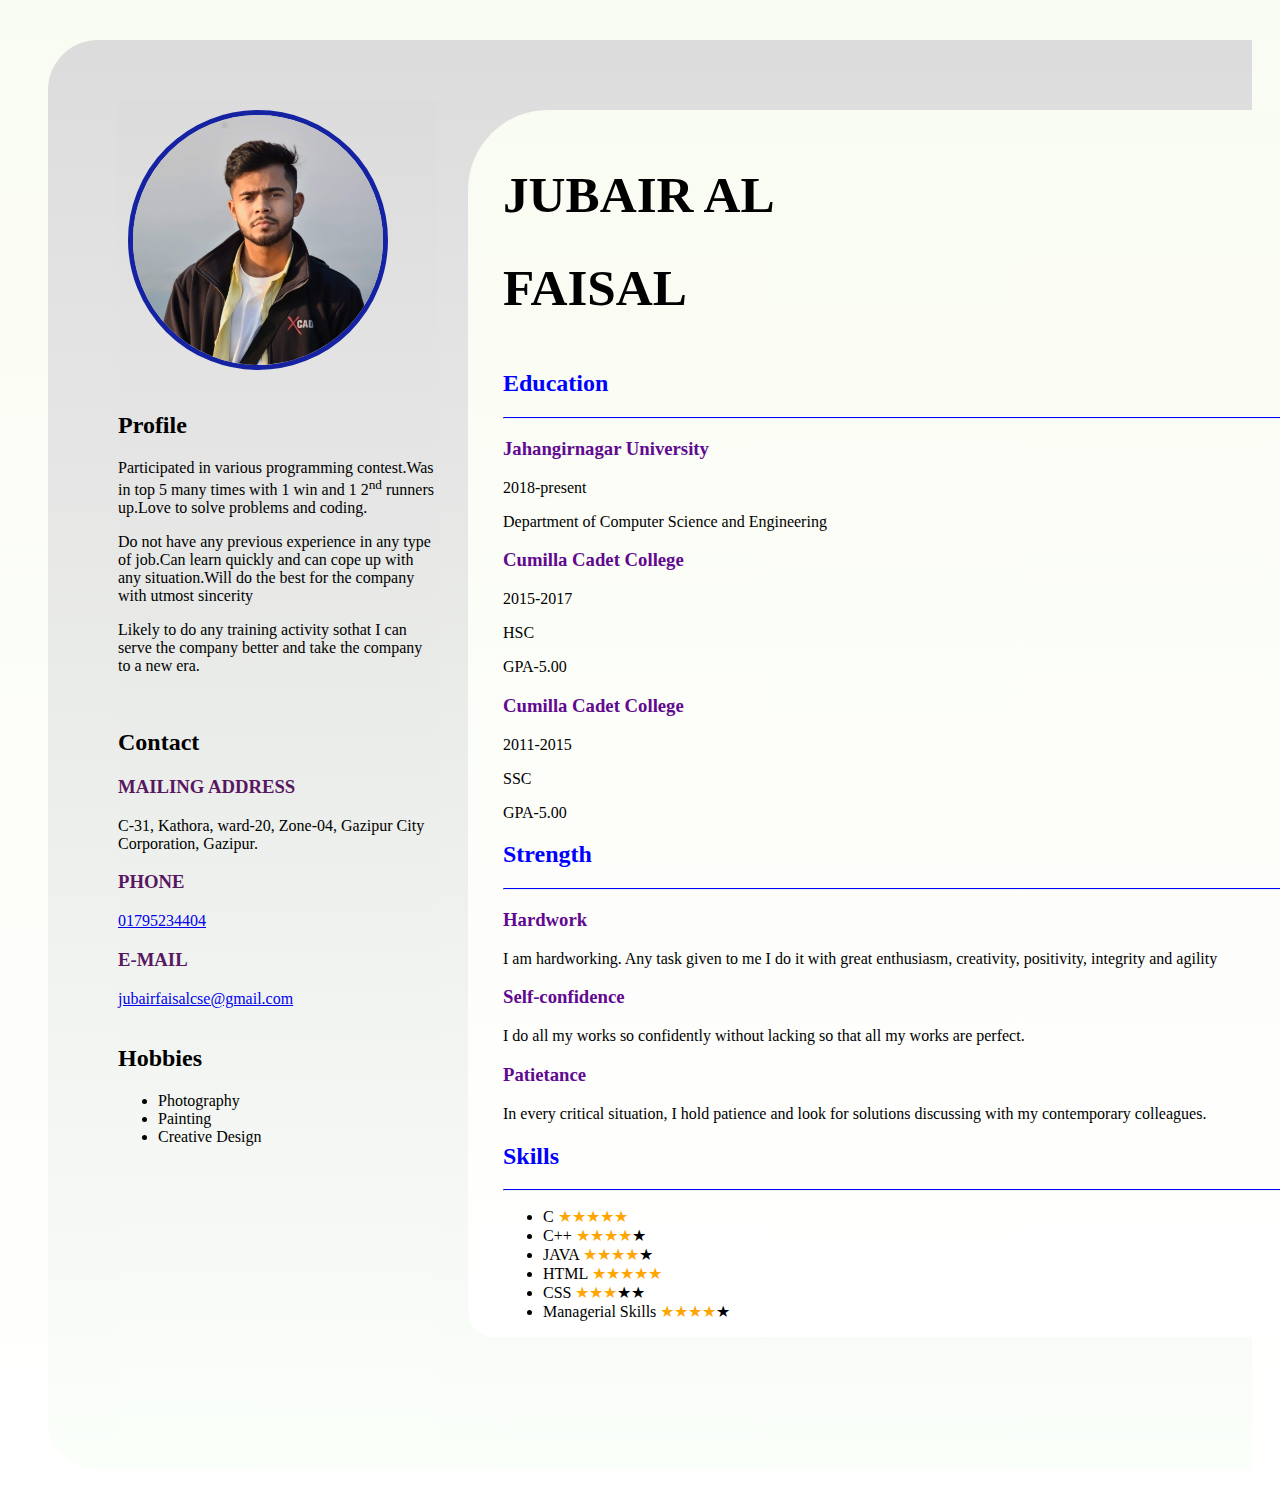
<file: index.html>
<!doctype html>
<html>
    <head>
        <title>Jubair Al Faisal Resume</title>
        <meta charset="utf-8">
        <link rel="stylesheet" type="text/css" href="CSS/style.css">
    </head>
    <body>
        <div class="main-container">
            <div class="left-container">
                <div class="left-content1">
                    <img class="img1" src="Resources/FB_IMG_1577470281747.jpg" alt="Jubair Al Faisal Picture">
                </div>
                <div class="left-content2">
                    <br>
                    <h2>Profile</h2>
                    <p>Participated in various programming contest.Was in top 5 many times with 1 win and 1 2<sup>nd</sup> runners up.Love to solve problems and coding. </p>
                    <p>Do not have any previous experience in any type of job.Can learn quickly and can cope up with any situation.Will do the best for the company with utmost sincerity</p>
                    <p>Likely to do any training activity sothat I can serve the company better and take the company to a new era.</p><br>
                </div>
                <div class="left-content3">
                    <h2>Contact</h2>
                    <h3>MAILING ADDRESS</h3>
                    <p>C-31, Kathora, ward-20, Zone-04, Gazipur City Corporation, Gazipur.</p>
                    <h3>PHONE</h3>
                    <a href="tel:+8801795234404">01795234404</a>
                    <h3>E-MAIL</h3>
                    <a href="mailto:jubairfaisalcse@gmail.com">jubairfaisalcse@gmail.com</a>
                </div>
                <div class="left-content4">
                    <br>
                    <h2>Hobbies</h2>
                    <ul>
                        <li>Photography</li>
                        <li>Painting</li>
                        <li>Creative Design</li>
                    </ul>
                </div>
            </div>
            <div class="right-container">
                <div class="right-containerspace">
                    <div class="right-content1">
                        <h1>JUBAIR AL</h1>
                        <H1>FAISAL</H1>
                    </div>
                    <div class="right-content2">
                        <h2>Education</h2>
                        <hr>
                        <h3>Jahangirnagar University</h3>
                        <p>2018-present</p>
                        <p>Department of Computer Science and Engineering</p>
                        <h3>Cumilla Cadet College</h3>
                        <p>2015-2017</p>
                        <p>HSC</p>
                        <p>GPA-5.00</p>
                        <h3>Cumilla Cadet College</h3>
                        <p>2011-2015</p>
                        <p>SSC</p>
                        <p>GPA-5.00</p>
                    </div>
                    <div class="right-content3">
                        <h2>Strength</h2>
                        <hr>
                        <h3>Hardwork</h3>
                        <p>I am hardworking. Any task given to me I do it with great enthusiasm, creativity, positivity, integrity and agility</p>
                        <h3>Self-confidence</h3>
                        <p>I do all my works so confidently without lacking so that all my works are perfect.</p>
                        <h3>Patietance</h3>
                        <p>In every critical situation, I hold patience and look for solutions discussing with my contemporary colleagues.</p>
                    </div>
                    <div class="right-content4">
                        <h2>Skills</h2>
                        <hr>
                        <ul>
                            <li>C  <span class="colored">&starf;&starf;&starf;&starf;&starf;</span></li>
                            <li>C++  <span class="colored">&starf;&starf;&starf;&starf;</span><span>&starf;</span></li>
                            <li>JAVA  <span class="colored">&starf;&starf;&starf;&starf;</span><span>&starf;</span></li>
                            <li>HTML  <span class="colored">&starf;&starf;&starf;&starf;&starf;</span></li>
                            <li>CSS  <span class="colored">&starf;&starf;&starf;</span><span>&starf;&starf;</span></li>
                            <li>Managerial Skills  <span class="colored">&starf;&starf;&starf;&starf;</span><span>&starf;</span></li>
                        </ul>
                    </div>
                </div>
            </div>
        </div>
    </body>
</html>
</file>
<file: CSS/style.css>
img.img1 {
  border-radius: 50%;
    height: 250px;
    width: 250px;
    border: 5px solid #1523a3;
}
body{
    font-family: "Times New Roman", Arial, sans-serif;
    background-color: #f9fcf2;
    background-image: linear-gradient(to bottom, #f9fcf2 , white);
}
.left-container{
    position: absolute;
    background-color: gainsboro;
    width: 320px;
    margin-top: 20px;
    margin-left: 30px;
    background-image: linear-gradient(to bottom, gainsboro , #fbfffa);
    height: 1350px;
}
.right-container{
    position: absolute;
    margin-left: 380px;
    margin-top: 30px;
    background-color: #f9fcf2;
    border-top-left-radius: 80px;
    border-bottom-left-radius:25px;
    padding-left: 35px;
    width: 61%;
    background-image: linear-gradient(to bottom, #f9fcf2 , white);
}
.main-container{
    background-color: gainsboro;
    padding: 40px 40px 40px 40px;
    height: 1350px;
    width: 100%;
    border-top-left-radius: 50px;
    border-bottom-left-radius:50px;
    margin: 40px 20px 40px 40px;
    width:auto;
    background-image: linear-gradient(to bottom, gainsboro , #fbfffa);
}
.right-content1{
    font-size: 2vw;
    margin-top: 55px;
}
.left-content1{
    margin-left: 10px;
    margin-top: 10px;
    
}
.right-container h2{
    color: blue;
}
.right-content2{
    margin-top: 53px;
}
hr{
    border-top: 1px solid blue;
}
.left-container h3{
    color: #581861;
}
span.colored{
    color: orange;
}
.right-container h3{
    color: #610991;
}
</file>
